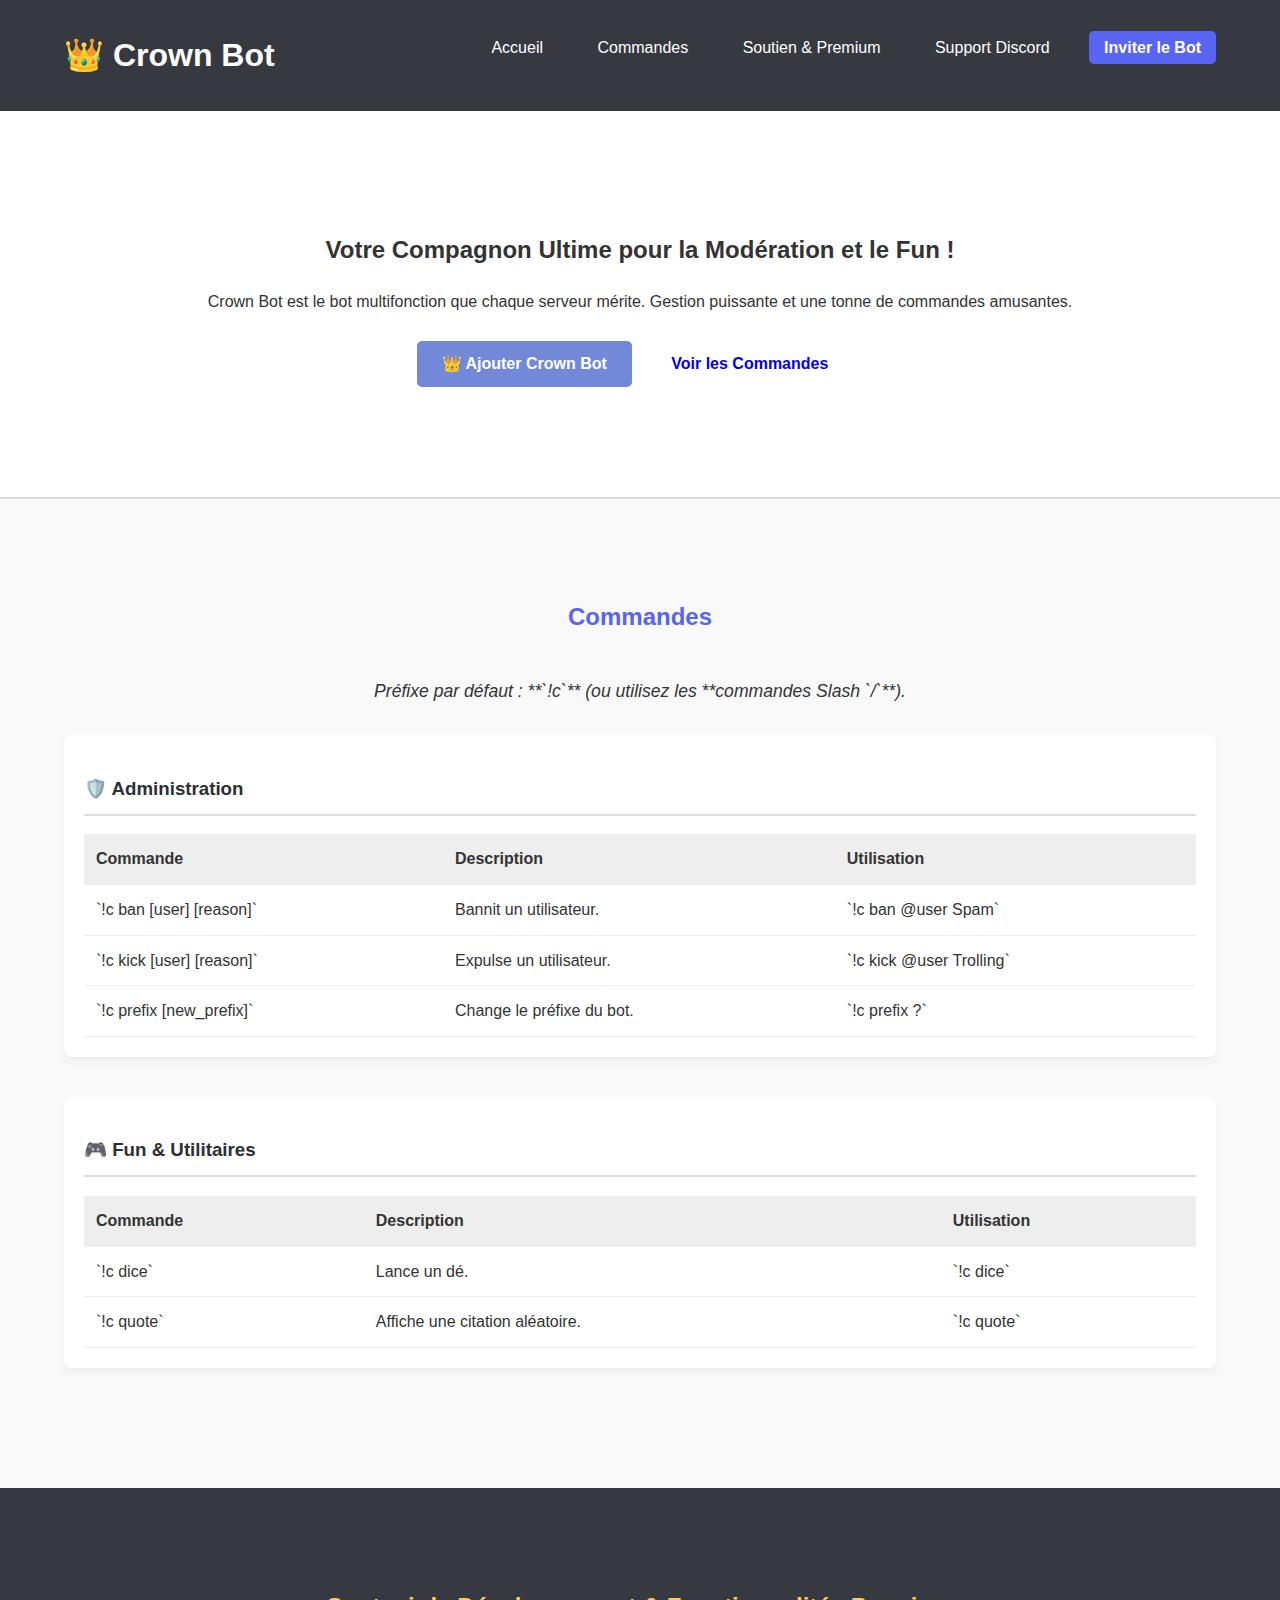
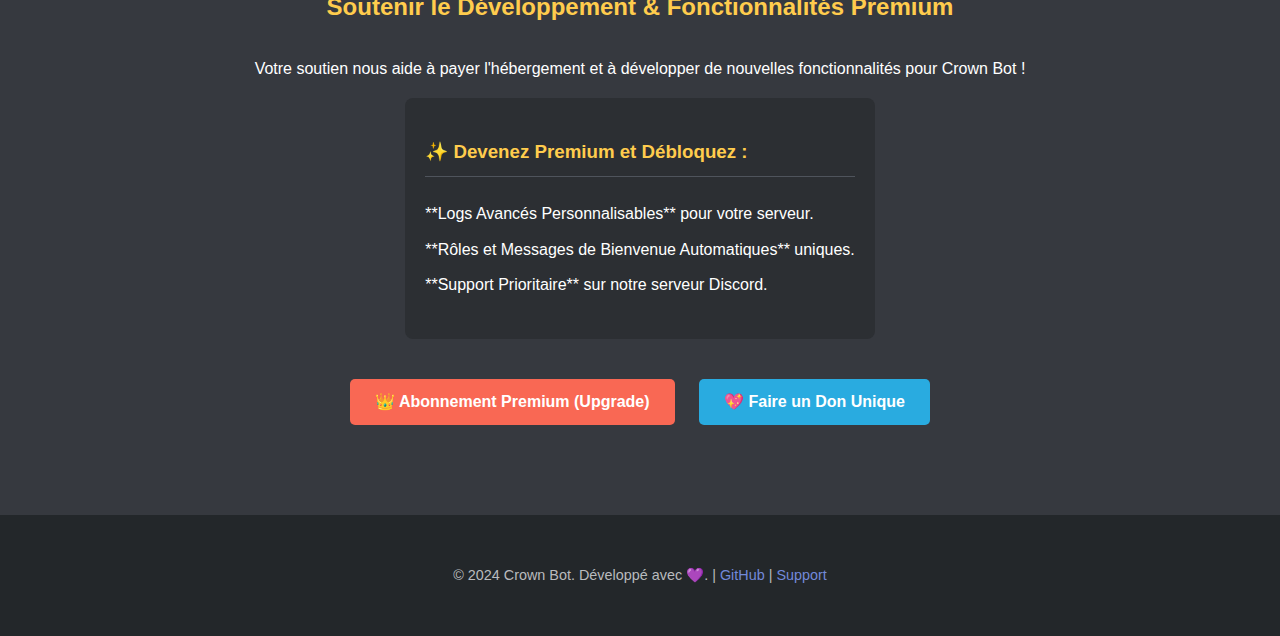
<file: index.html>
<!DOCTYPE html>
<html lang="fr">
<head>
    <meta charset="UTF-8">
    <meta name="viewport" content="width=device-width, initial-scale=1.0">
    <title>👑 Crown Bot | Site Officiel</title>
    <link rel="stylesheet" href="style.css">
</head>
<body>

    <header>
        <div class="container">
            <h1>👑 Crown Bot</h1>
            <nav>
                <a href="#accueil">Accueil</a>
                <a href="#commandes">Commandes</a>
                <a href="#support">Soutien & Premium</a>
                <a href="[Lien de votre serveur Discord support]" target="_blank">Support Discord</a>
                <a href="[Lien d'invitation de votre bot]" class="btn-invite" target="_blank">Inviter le Bot</a>
            </nav>
        </div>
    </header>

    <section id="accueil" class="hero">
        <div class="container">
            <h2>Votre Compagnon Ultime pour la Modération et le Fun !</h2>
            <p>Crown Bot est le bot multifonction que chaque serveur mérite. Gestion puissante et une tonne de commandes amusantes.</p>
            <a href="[Lien d'invitation de votre bot]" class="btn-primary" target="_blank">👑 Ajouter Crown Bot</a>
            <a href="#commandes" class="btn-secondary">Voir les Commandes</a>
        </div>
    </section>

    <section id="commandes" class="commands">
        <div class="container">
            <h2>Commandes</h2>
            <p class="prefix-note">Préfixe par défaut : **`!c`** (ou utilisez les **commandes Slash `/`**).</p>
            
            <div class="command-category">
                <h3>🛡️ Administration</h3>
                <table>
                    <thead>
                        <tr><th>Commande</th><th>Description</th><th>Utilisation</th></tr>
                    </thead>
                    <tbody>
                        <tr><td>`!c ban [user] [reason]`</td><td>Bannit un utilisateur.</td><td>`!c ban @user Spam`</td></tr>
                        <tr><td>`!c kick [user] [reason]`</td><td>Expulse un utilisateur.</td><td>`!c kick @user Trolling`</td></tr>
                        <tr><td>`!c prefix [new_prefix]`</td><td>Change le préfixe du bot.</td><td>`!c prefix ?`</td></tr>
                    </tbody>
                </table>
            </div>

            <div class="command-category">
                <h3>🎮 Fun & Utilitaires</h3>
                <table>
                    <thead>
                        <tr><th>Commande</th><th>Description</th><th>Utilisation</th></tr>
                    </thead>
                    <tbody>
                        <tr><td>`!c dice`</td><td>Lance un dé.</td><td>`!c dice`</td></tr>
                        <tr><td>`!c quote`</td><td>Affiche une citation aléatoire.</td><td>`!c quote`</td></tr>
                    </tbody>
                </table>
            </div>
            </div>
    </section>

    <section id="support" class="support">
        <div class="container">
            <h2>Soutenir le Développement & Fonctionnalités Premium</h2>
            <p>Votre soutien nous aide à payer l'hébergement et à développer de nouvelles fonctionnalités pour Crown Bot !</p>
            
            <div class="premium-features">
                <h3>✨ Devenez Premium et Débloquez :</h3>
                <ul>
                    <li>**Logs Avancés Personnalisables** pour votre serveur.</li>
                    <li>**Rôles et Messages de Bienvenue Automatiques** uniques.</li>
                    <li>**Support Prioritaire** sur notre serveur Discord.</li>
                </ul>
            </div>

            <div class="support-links">
                <a href="[Lien de votre Patreon pour abonnements]" target="_blank" class="btn-patreon">👑 Abonnement Premium (Upgrade)</a>
                <a href="[Lien de votre Ko-fi/Buy Me a Coffee pour dons]" target="_blank" class="btn-kofi">💖 Faire un Don Unique</a>
            </div>
        </div>
    </section>

    <footer>
        <div class="container">
            <p>&copy; 2024 Crown Bot. Développé avec 💜. | <a href="[Lien de votre dépôt GitHub]" target="_blank">GitHub</a> | <a href="[Lien de votre serveur Discord support]" target="_blank">Support</a></p>
        </div>
    </footer>

</body>
</html>
</file>
<file: style.css>
/* Style de Base */
body {
    font-family: sans-serif;
    margin: 0;
    padding: 0;
    background-color: #f4f4f9;
    color: #333;
    line-height: 1.6;
}

.container {
    width: 90%;
    max-width: 1200px;
    margin: 0 auto;
    padding: 20px 0;
}

/* En-tête et Navigation */
header {
    background-color: #36393f; /* Discord Dark */
    color: white;
    padding: 10px 0;
    box-shadow: 0 2px 4px rgba(0, 0, 0, 0.1);
}

header h1 {
    margin: 0;
    display: inline-block;
}

header nav {
    float: right;
    padding-top: 5px;
}

header nav a {
    color: white;
    text-decoration: none;
    margin-left: 20px;
    padding: 8px 15px;
    border-radius: 5px;
    transition: background-color 0.3s;
}

header nav a:hover {
    background-color: #7289da; /* Discord Blurple */
}

.btn-invite {
    background-color: #5865f2;
    font-weight: bold;
}

/* Boutons Génériques */
.btn-primary, .btn-secondary, .btn-patreon, .btn-kofi {
    display: inline-block;
    padding: 10px 25px;
    margin: 10px 10px 10px 0;
    border-radius: 5px;
    text-decoration: none;
    font-weight: bold;
    text-align: center;
    transition: background-color 0.3s, transform 0.2s;
}

.btn-primary {
    background-color: #7289da;
    color: white;
}
.btn-primary:hover {
    background-color: #677bc4;
    transform: translateY(-2px);
}

/* Section Accueil */
.hero {
    background-color: #fff;
    text-align: center;
    padding: 80px 0;
    border-bottom: 2px solid #ddd;
}

/* Section Commandes */
.commands {
    padding: 60px 0;
    background-color: #f9f9f9;
}

.commands h2 {
    text-align: center;
    margin-bottom: 40px;
    color: #5865f2;
}

.prefix-note {
    text-align: center;
    font-style: italic;
    margin-bottom: 30px;
    font-size: 1.1em;
}

.command-category {
    margin-bottom: 40px;
    background: white;
    padding: 20px;
    border-radius: 8px;
    box-shadow: 0 4px 8px rgba(0, 0, 0, 0.05);
}

.command-category h3 {
    border-bottom: 2px solid #ddd;
    padding-bottom: 10px;
    color: #2c2f33;
}

.command-category table {
    width: 100%;
    border-collapse: collapse;
    margin-top: 15px;
}

.command-category th, .command-category td {
    padding: 12px;
    text-align: left;
    border-bottom: 1px solid #eee;
}

.command-category th {
    background-color: #eee;
    font-weight: bold;
}

/* Section Soutien */
.support {
    padding: 60px 0;
    background-color: #36393f;
    color: white;
    text-align: center;
}

.support h2 {
    color: #ffcc4d; /* Couleur Or/Crown */
    margin-bottom: 30px;
}

.premium-features {
    background-color: #2c2f33;
    padding: 20px;
    border-radius: 8px;
    margin-bottom: 30px;
    display: inline-block;
    max-width: 600px;
    text-align: left;
}

.premium-features h3 {
    color: #ffcc4d;
    border-bottom: 1px solid #4f545c;
    padding-bottom: 10px;
}

.premium-features ul {
    list-style: none;
    padding: 0;
}

.premium-features li {
    padding: 5px 0;
}

.support-links a {
    margin: 10px;
}

.btn-patreon {
    background-color: #f96854;
    color: white;
}
.btn-patreon:hover {
    background-color: #e55a49;
}

.btn-kofi {
    background-color: #29abe0;
    color: white;
}
.btn-kofi:hover {
    background-color: #2499c7;
}

/* Pied de page */
footer {
    background-color: #23272a;
    color: #b9bbbe;
    text-align: center;
    padding: 15px 0;
    font-size: 0.9em;
}

footer a {
    color: #7289da;
    text-decoration: none;
}
footer a:hover {
    text-decoration: underline;
}
</file>
